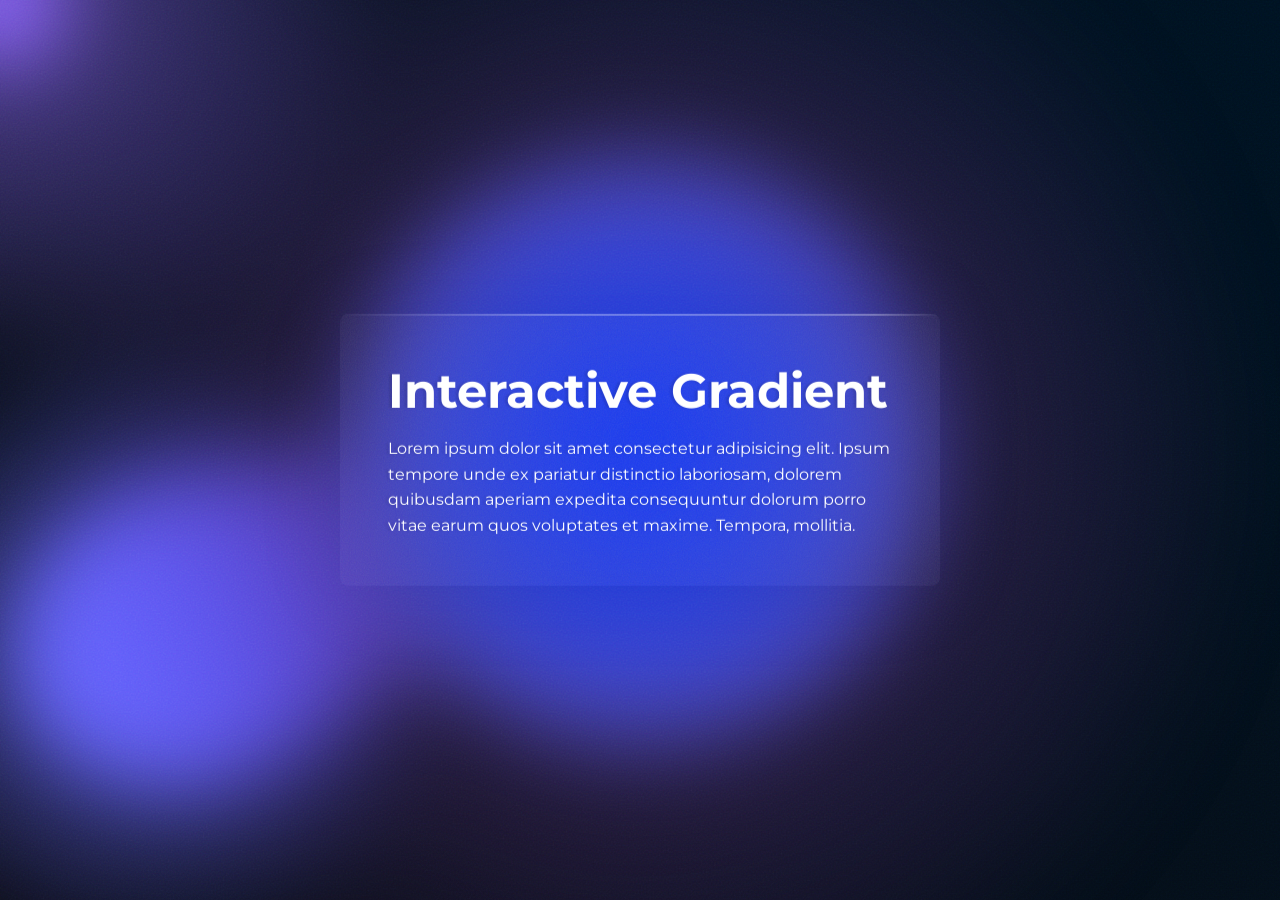
<file: codepen.html>
<!DOCTYPE html>
<html lang="ko">

<head>
    <meta charset="UTF-8">
    <meta name="viewport" content="width=device-width, initial-scale=1.0">
    <title>codepen</title>

    <style>
        @import url('https://fonts.googleapis.com/css?family=Montserrat:400,700');

        :root {
            --color-bg1: rgb(8, 10, 15);
            --color-bg2: rgb(0, 17, 32);
            --color1: 18, 113, 255;
            --color2: 107, 74, 255;
            --color3: 100, 100, 255;
            --color4: 50, 160, 220;
            --color5: 80, 47, 122;
            --color-interactive: 140, 100, 255;
            --circle-size: 80%;
            --blending: hard-light;
        }


        * {
            margin: 0;
            padding: 0;
            outline: none;
            list-style: none;
            text-decoration: none;
            box-sizing: border-box;
            color: #FFF;
            background: transparent;
            border: none;
        }

        html,
        body {
            font-family: 'Dongle', sans-serif;
            margin: 0;
            padding: 0;
            height: 100%;
            width: 100%;
        }

        body {
            background: #FFF;
            font-family: 'Montserrat', sans-serif;
            overflow: hidden;
        }

        h1,
        h2,
        h3 {
            font-family: 'Montserrat', sans-serif;
            font-weight: 700;
        }

        .card {
            position: absolute;
            z-index: 10;
            top: 50%;
            left: 50%;
            transform: translate(-50%, -50%);
            user-select: none;
            max-width: 600px;
            padding: 48px;
            -webkit-backdrop-filter: blur(10px);
            backdrop-filter: blur(10px);
            border-radius: 8px;
            box-shadow: 0 4px 90px rgba(0, 0, 0, 0.1);
            overflow: hidden;

            &:before {
                content: "";
                position: absolute;
                z-index: 2;
                top: 0;
                left: 0;
                width: 100%;
                height: 2px;
                background: rgb(255, 255, 255);
                background: linear-gradient(90deg, rgba(255, 255, 255, 0) 0%, rgba(255, 255, 255, 1) 34%, rgba(255, 255, 255, 1) 89%, rgba(255, 255, 255, 0) 100%);
                opacity: 0.3;
                filter: blur(.5px);
                mix-blend-mode: hard-light;
            }


            .noise {
                position: absolute;
                top: 0;
                left: 0;
                height: 100%;
                width: 100%;
                z-index: 1;
                opacity: 0.1;
            }

            .content {
                position: relative;
                z-index: 2;
                text-shadow: -3px 0px 2px rgba(0, 0, 0, 0.1);
            }
        }

        h1 {
            font-size: 3rem;
            margin-bottom: 16px;
        }

        p {
            line-height: 1.6;
        }


        @keyframes moveInCircle {
            0% {
                transform: rotate(0deg);
            }

            50% {
                transform: rotate(180deg);
            }

            100% {
                transform: rotate(360deg);
            }
        }

        @keyframes moveVertical {
            0% {
                transform: translateY(-50%);
            }

            50% {
                transform: translateY(50%);
            }

            100% {
                transform: translateY(-50%);
            }
        }

        @keyframes moveHorizontal {
            0% {
                transform: translateX(-50%) translateY(-10%);
            }

            50% {
                transform: translateX(50%) translateY(10%);
            }

            100% {
                transform: translateX(-50%) translateY(-10%);
            }
        }


        .gradient-bg {
            width: 100vw;
            height: 100vh;
            position: relative;
            overflow: hidden;
            background: linear-gradient(40deg, var(--color-bg1), var(--color-bg2));
            top: 0;
            left: 0;

            .svgBlur {
                display: none;
            }

            .noiseBg {
                position: absolute;
                width: 100%;
                height: 100%;
                top: 0;
                left: 0;
                z-index: 1;
                mix-blend-mode: soft-light;
                opacity: 0.3;
            }

            .gradients-container {
                filter: url(#goo) blur(40px);
                width: 100%;
                height: 100%;
            }

            .g1 {
                position: absolute;
                background: radial-gradient(circle at center, rgba(var(--color1), 0.8) 0, rgba(var(--color1), 0) 50%) no-repeat;
                mix-blend-mode: var(--blending);

                width: var(--circle-size);
                height: var(--circle-size);
                top: calc(50% - var(--circle-size) / 2);
                left: calc(50% - var(--circle-size) / 2);

                transform-origin: center center;
                animation: moveVertical 30s ease infinite;

                opacity: 1;
            }

            .g2 {
                position: absolute;
                background: radial-gradient(circle at center, rgba(var(--color2), 0.8) 0, rgba(var(--color2), 0) 50%) no-repeat;
                mix-blend-mode: var(--blending);

                width: var(--circle-size);
                height: var(--circle-size);
                top: calc(50% - var(--circle-size) / 2);
                left: calc(50% - var(--circle-size) / 2);

                transform-origin: calc(50% - 400px);
                animation: moveInCircle 20s reverse infinite;

                opacity: 1;
            }

            .g3 {
                position: absolute;
                background: radial-gradient(circle at center, rgba(var(--color3), 0.8) 0, rgba(var(--color3), 0) 50%) no-repeat;
                mix-blend-mode: var(--blending);

                width: var(--circle-size);
                height: var(--circle-size);
                top: calc(50% - var(--circle-size) / 2 + 200px);
                left: calc(50% - var(--circle-size) / 2 - 500px);

                transform-origin: calc(50% + 400px);
                animation: moveInCircle 40s linear infinite;

                opacity: 1;
            }

            .g4 {
                position: absolute;
                background: radial-gradient(circle at center, rgba(var(--color4), 0.8) 0, rgba(var(--color4), 0) 50%) no-repeat;
                mix-blend-mode: var(--blending);

                width: var(--circle-size);
                height: var(--circle-size);
                top: calc(50% - var(--circle-size) / 2);
                left: calc(50% - var(--circle-size) / 2);

                transform-origin: calc(50% - 200px);
                animation: moveHorizontal 40s ease infinite;

                opacity: 0.7;
            }

            .g5 {
                position: absolute;
                background: radial-gradient(circle at center, rgba(var(--color5), 0.8) 0, rgba(var(--color5), 0) 50%) no-repeat;
                mix-blend-mode: var(--blending);

                width: calc(var(--circle-size) * 2);
                height: calc(var(--circle-size) * 2);
                top: calc(50% - var(--circle-size));
                left: calc(50% - var(--circle-size));

                transform-origin: calc(50% - 800px) calc(50% + 200px);
                animation: moveInCircle 20s ease infinite;

                opacity: 1;
            }

            .interactive {
                position: absolute;
                background: radial-gradient(circle at center, rgba(var(--color-interactive), 0.8) 0, rgba(var(--color-interactive), 0) 50%) no-repeat;
                mix-blend-mode: var(--blending);

                width: 100%;
                height: 100%;
                top: -50%;
                left: -50%;

                opacity: 0.7;
            }
        }
    </style>
</head>

<body>
    <div class="card">
        <svg viewBox="0 0 100% 100%" xmlns='http://www.w3.org/2000/svg' class="noise">
            <filter id='noiseFilter'>
                <feTurbulence type='fractalNoise' baseFrequency='0.85' numOctaves='6' stitchTiles='stitch' />
            </filter>

            <rect width='100%' height='100%' preserveAspectRatio="xMidYMid meet" filter='url(#noiseFilter)' />
        </svg>
        <div class="content">
            <h1>Interactive Gradient</h1>
            <p>Lorem ipsum dolor sit amet consectetur adipisicing elit. Ipsum tempore unde ex pariatur distinctio
                laboriosam, dolorem quibusdam aperiam expedita consequuntur dolorum porro vitae earum quos voluptates et
                maxime. Tempora, mollitia.</p>
        </div>
    </div>
    <div class="gradient-bg">
        <svg viewBox="0 0 100vw 100vw" xmlns='http://www.w3.org/2000/svg' class="noiseBg">
            <filter id='noiseFilterBg'>
                <feTurbulence type='fractalNoise' baseFrequency='0.6' stitchTiles='stitch' />
            </filter>

            <rect width='100%' height='100%' preserveAspectRatio="xMidYMid meet" filter='url(#noiseFilterBg)' />
        </svg>
        <svg xmlns="http://www.w3.org/2000/svg" class="svgBlur">
            <defs>
                <filter id="goo">
                    <feGaussianBlur in="SourceGraphic" stdDeviation="10" result="blur" />
                    <feColorMatrix in="blur" mode="matrix" values="1 0 0 0 0  0 1 0 0 0  0 0 1 0 0  0 0 0 18 -8"
                        result="goo" />
                    <feBlend in="SourceGraphic" in2="goo" />
                </filter>
            </defs>
        </svg>
        <div class="gradients-container">
            <div class="g1"></div>
            <div class="g2"></div>
            <div class="g3"></div>
            <div class="g4"></div>
            <div class="g5"></div>
            <div class="interactive"></div>
        </div>
    </div>

    <script>
        document.addEventListener('DOMContentLoaded', () => {
            const interBubble = document.querySelector('.interactive');
            let curX = 0;
            let curY = 0;
            let tgX = 0;
            let tgY = 0;

            const move = () => {
                curX += (tgX - curX) / 20;
                curY += (tgY - curY) / 20;
                interBubble.style.transform = `translate(${Math.round(curX)}px, ${Math.round(curY)}px)`;
                requestAnimationFrame(move);
            };

            window.addEventListener('mousemove', (event) => {
                tgX = event.clientX;
                tgY = event.clientY;
            });

            move();
        });
    </script>
</body>

</html>
</file>
